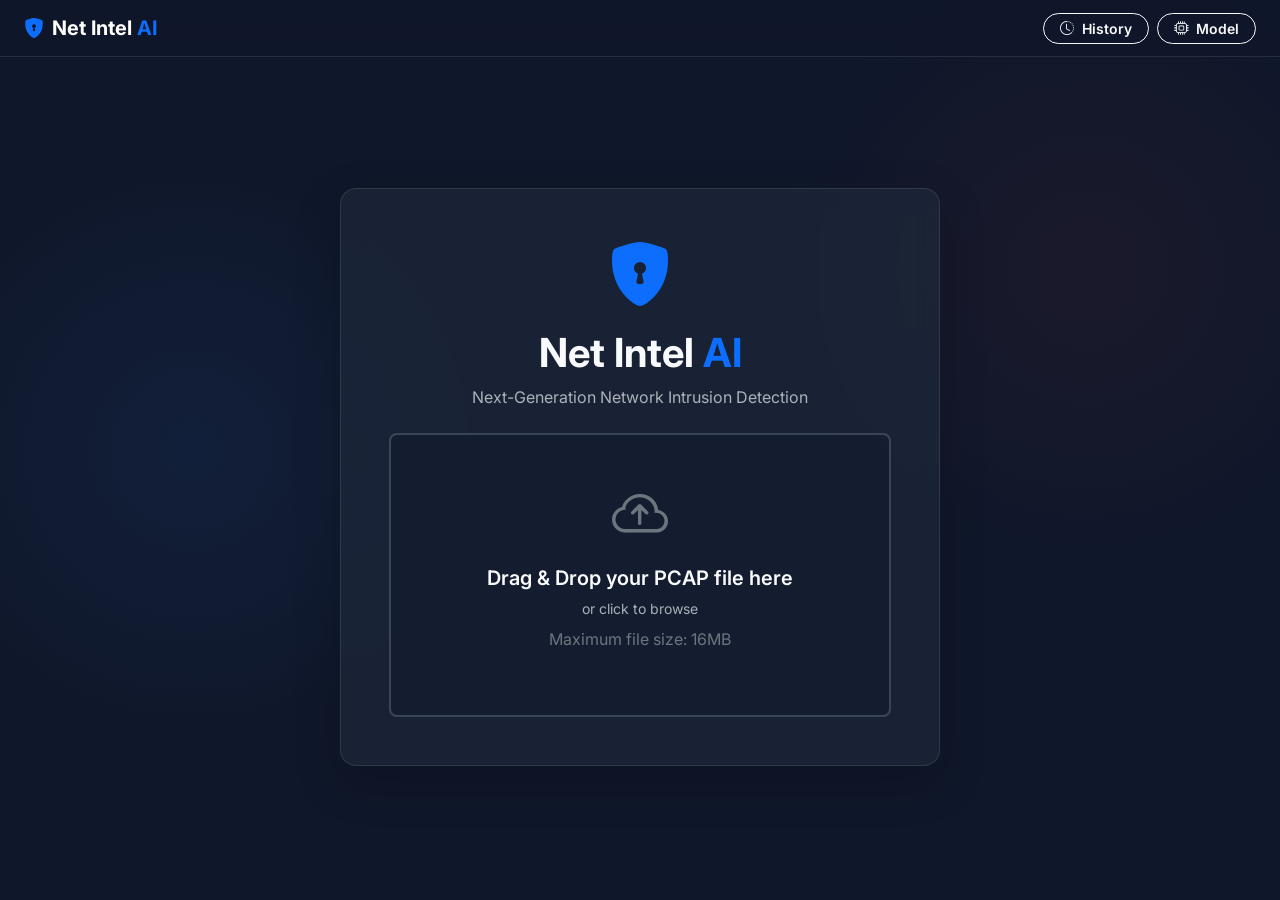
<file: templates/index.html>
<!DOCTYPE html>
<html lang="en" data-bs-theme="dark">
<head>
    <meta charset="UTF-8">
    <meta name="viewport" content="width=device-width, initial-scale=1.0">
    <title>Net Intel AI | Intrusion Detection System</title>
    <!-- Bootstrap CSS -->
    <link href="https://cdn.jsdelivr.net/npm/bootstrap@5.3.0/dist/css/bootstrap.min.css" rel="stylesheet">
    <!-- Bootstrap Icons -->
    <link href="https://cdn.jsdelivr.net/npm/bootstrap-icons@1.10.5/font/bootstrap-icons.css" rel="stylesheet">
    <!-- Google Fonts -->
    <link href="https://fonts.googleapis.com/css2?family=Inter:wght@300;400;600;700&display=swap" rel="stylesheet">
    <!-- Custom CSS -->
    <link rel="stylesheet" href="/static/css/style.css">
</head>
<body>
    <nav class="navbar navbar-expand-lg navbar-dark glass-nav sticky-top">
        <div class="container-fluid px-4">
            <a class="navbar-brand fw-bold" href="/">
                <i class="bi bi-shield-lock-fill text-primary me-2"></i>Net Intel <span class="text-primary">AI</span>
            </a>
            <div class="d-flex gap-2">
                <a href="/history" class="btn btn-outline-light btn-sm rounded-pill px-3 fw-semibold">
                    <i class="bi bi-clock-history me-1"></i> History
                </a>
                <a href="/model" class="btn btn-outline-light btn-sm rounded-pill px-3 fw-semibold">
                    <i class="bi bi-cpu me-1"></i> Model
                </a>
            </div>
        </div>
    </nav>
    <div class="main-container d-flex align-items-center justify-content-center" style="min-height: calc(100vh - 60px);">
        <div class="glass-panel text-center p-5 rounded-4 shadow-lg w-100" style="max-width: 600px;">
            <div class="logo-container mb-4">
                <i class="bi bi-shield-lock-fill text-primary display-3 pulse-animation"></i>
                <h1 class="mt-3 fw-bold tracking-tight">Net Intel <span class="text-primary">AI</span></h1>
                <p class="text-muted">Next-Generation Network Intrusion Detection</p>
            </div>
            
            <form id="uploadForm" class="upload-zone p-5 rounded-3 border border-2 border-dashed position-relative transition-all" enctype="multipart/form-data">
                <input type="file" id="fileInput" name="file" accept=".pcap" class="position-absolute top-0 start-0 w-100 h-100 opacity-0" style="cursor: pointer;">
                <div class="upload-content pointer-events-none">
                    <i class="bi bi-cloud-arrow-up display-4 text-secondary mb-3 d-block"></i>
                    <h5 class="fw-semibold">Drag & Drop your PCAP file here</h5>
                    <p class="text-muted small mb-0">or click to browse</p>
                    <p class="text-xs text-secondary mt-2">Maximum file size: 16MB</p>
                </div>
            </form>

            <div id="loadingIndicator" class="mt-4 d-none">
                <div class="spinner-border text-primary" role="status" style="width: 3rem; height: 3rem;">
                    <span class="visually-hidden">Loading...</span>
                </div>
                <h5 class="mt-3 fw-semibold text-light" id="loadingText">Uploading file...</h5>
                <p class="text-muted small">Please wait while the AI analyzes the network traffic.</p>
            </div>

            <div id="errorMessage" class="alert alert-danger mt-4 d-none" role="alert">
                <i class="bi bi-exclamation-triangle-fill me-2"></i> <span id="errorText">An error occurred.</span>
            </div>
        </div>
    </div>

    <!-- Bootstrap JS Bundle -->
    <script src="https://cdn.jsdelivr.net/npm/bootstrap@5.3.0/dist/js/bootstrap.bundle.min.js"></script>
    <!-- Custom JS -->
    <script src="/static/js/script.js"></script>
</body>
</html>
</file>
<file: static/css/style.css>
/* Color Variables and Typography */
:root {
    --primary-color: #3b82f6;
    --primary-hover: #2563eb;
    --success-color: #10b981;
    --danger-color: #ef4444;
    --bg-dark: #0f172a;
    --card-bg: rgba(30, 41, 59, 0.7);
    --glass-border: rgba(255, 255, 255, 0.1);
    --text-primary: #f8fafc;
    --text-muted: #94a3b8;
}

body {
    font-family: 'Inter', sans-serif;
    background-color: var(--bg-dark);
    color: var(--text-primary);
    background-image: 
        radial-gradient(circle at 15% 50%, rgba(59, 130, 246, 0.08), transparent 25%),
        radial-gradient(circle at 85% 30%, rgba(239, 68, 68, 0.05), transparent 25%);
    background-attachment: fixed;
}

.main-container {
    padding: 1rem;
}

/* Glassmorphism Classes */
.glass-panel, .glass-card {
    background: var(--card-bg);
    backdrop-filter: blur(12px);
    -webkit-backdrop-filter: blur(12px);
    border: 1px solid var(--glass-border);
}

.glass-nav {
    background: rgba(15, 23, 42, 0.8);
    backdrop-filter: blur(10px);
    -webkit-backdrop-filter: blur(10px);
    border-bottom: 1px solid var(--glass-border);
}

/* Upload Zone Styling */
.upload-zone {
    background-color: rgba(15, 23, 42, 0.4);
    border-color: rgba(148, 163, 184, 0.3) !important;
    transition: all 0.3s ease;
}

.upload-zone:hover {
    border-color: var(--primary-color) !important;
    background-color: rgba(59, 130, 246, 0.05);
}

.upload-zone.dragover {
    border-color: var(--primary-color) !important;
    background-color: rgba(59, 130, 246, 0.1);
    transform: scale(1.02);
}

/* Animations */
.pulse-animation {
    animation: pulse 2s infinite;
}

@keyframes pulse {
    0% { transform: scale(1); opacity: 1; }
    50% { transform: scale(1.05); opacity: 0.8; }
    100% { transform: scale(1); opacity: 1; }
}

.animate-fade-in {
    animation: fadeIn 0.5s ease-in forwards;
}

@keyframes fadeIn {
    from { opacity: 0; transform: translateY(10px); }
    to { opacity: 1; transform: translateY(0); }
}

/* Custom Table Styling */
.custom-table {
    color: var(--text-primary);
}

.custom-table th {
    background-color: transparent !important;
    color: var(--text-muted);
    font-weight: 600;
    text-transform: uppercase;
    font-size: 0.8rem;
    letter-spacing: 0.05em;
    border-bottom: 1px solid var(--glass-border);
}

.custom-table td {
    background-color: transparent !important;
    border-bottom: 1px solid rgba(255, 255, 255, 0.05);
    padding: 1rem 0.5rem;
}

.custom-table tbody tr:hover td {
    background-color: rgba(255, 255, 255, 0.02) !important;
}

/* Badge Styling */
.badge-custom {
    padding: 0.4em 0.8em;
    font-weight: 600;
    letter-spacing: 0.02em;
}

/* Scrollbar */
::-webkit-scrollbar {
    width: 8px;
    height: 8px;
}
::-webkit-scrollbar-track {
    background: rgba(0, 0, 0, 0.1);
    border-radius: 4px;
}
::-webkit-scrollbar-thumb {
    background: rgba(255, 255, 255, 0.2);
    border-radius: 4px;
}
::-webkit-scrollbar-thumb:hover {
    background: rgba(255, 255, 255, 0.3);
}

/* Typography Helpers */
.font-monospace {
    font-family: 'Fira Code', monospace !important;
    font-size: 0.85rem;
}
</file>
